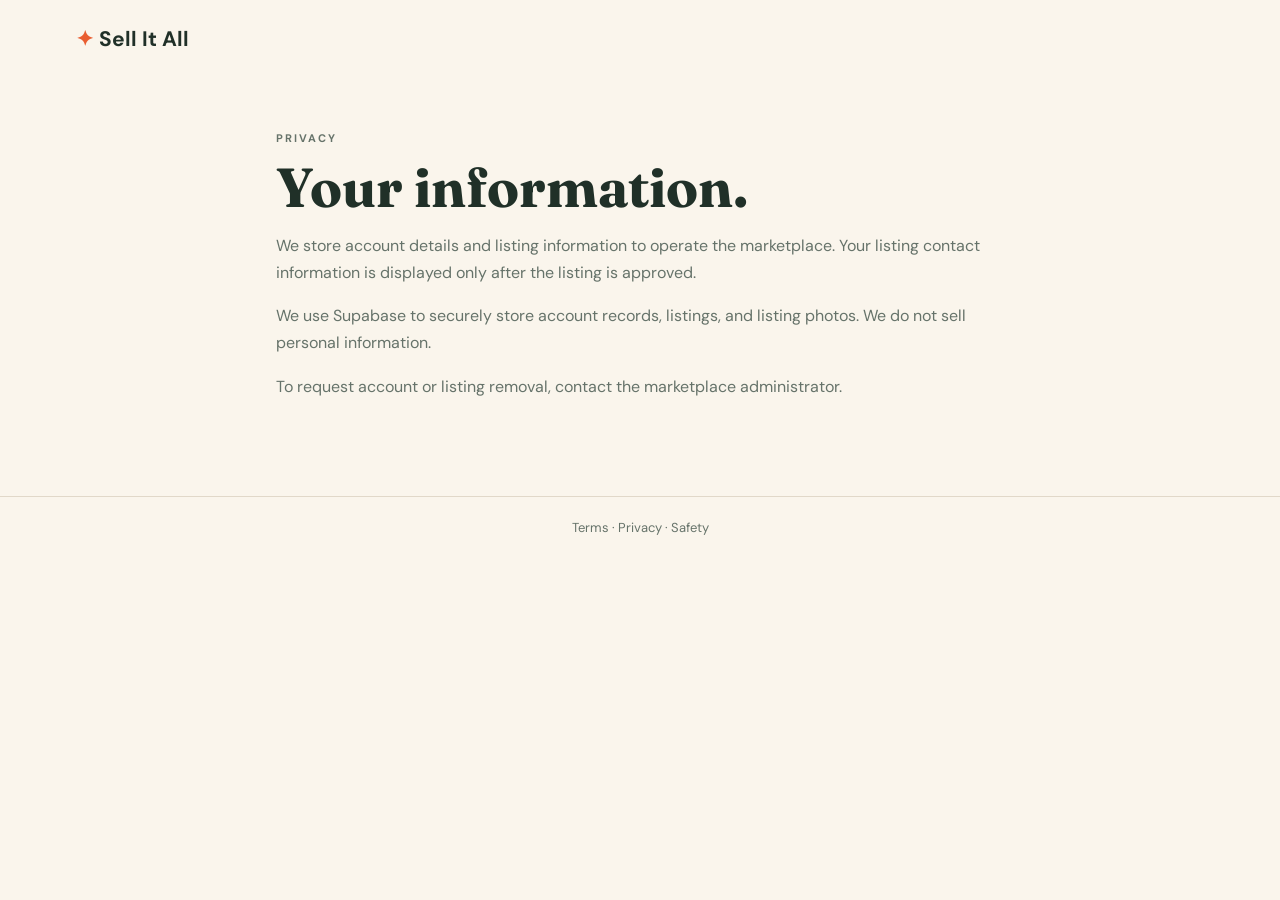
<file: privacy.html>
<!doctype html><html lang="en"><head><meta charset="utf-8"><meta name="viewport" content="width=device-width,initial-scale=1"><title>Privacy | Sell It All</title><link rel="stylesheet" href="styles.css"></head><body><nav class="nav"><a href="index.html" class="brand"><b>✦</b> Sell It All</a></nav><main class="wrap policy"><p class="eyebrow">Privacy</p><h2>Your information.</h2><p>We store account details and listing information to operate the marketplace. Your listing contact information is displayed only after the listing is approved.</p><p>We use Supabase to securely store account records, listings, and listing photos. We do not sell personal information.</p><p>To request account or listing removal, contact the marketplace administrator.</p></main><footer><a href="terms.html">Terms</a> · <a href="privacy.html">Privacy</a> · <a href="safety.html">Safety</a></footer></body></html>
</file>
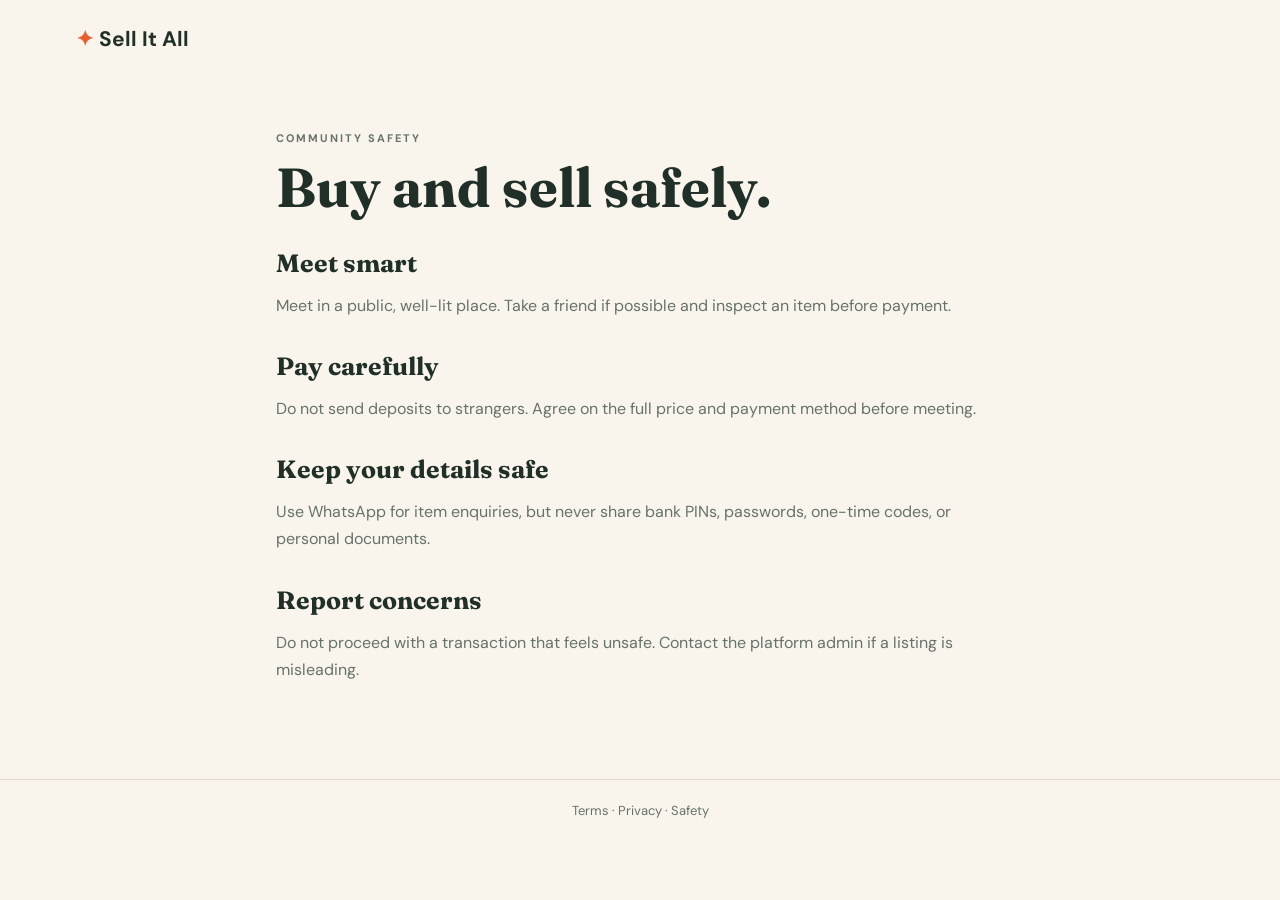
<file: safety.html>
<!doctype html><html lang="en"><head><meta charset="utf-8"><meta name="viewport" content="width=device-width,initial-scale=1"><title>Safety | Sell It All</title><link rel="stylesheet" href="styles.css"></head><body><nav class="nav"><a href="index.html" class="brand"><b>✦</b> Sell It All</a></nav><main class="wrap policy"><p class="eyebrow">Community safety</p><h2>Buy and sell safely.</h2><h3>Meet smart</h3><p>Meet in a public, well-lit place. Take a friend if possible and inspect an item before payment.</p><h3>Pay carefully</h3><p>Do not send deposits to strangers. Agree on the full price and payment method before meeting.</p><h3>Keep your details safe</h3><p>Use WhatsApp for item enquiries, but never share bank PINs, passwords, one-time codes, or personal documents.</p><h3>Report concerns</h3><p>Do not proceed with a transaction that feels unsafe. Contact the platform admin if a listing is misleading.</p></main><footer><a href="terms.html">Terms</a> · <a href="privacy.html">Privacy</a> · <a href="safety.html">Safety</a></footer></body></html>
</file>
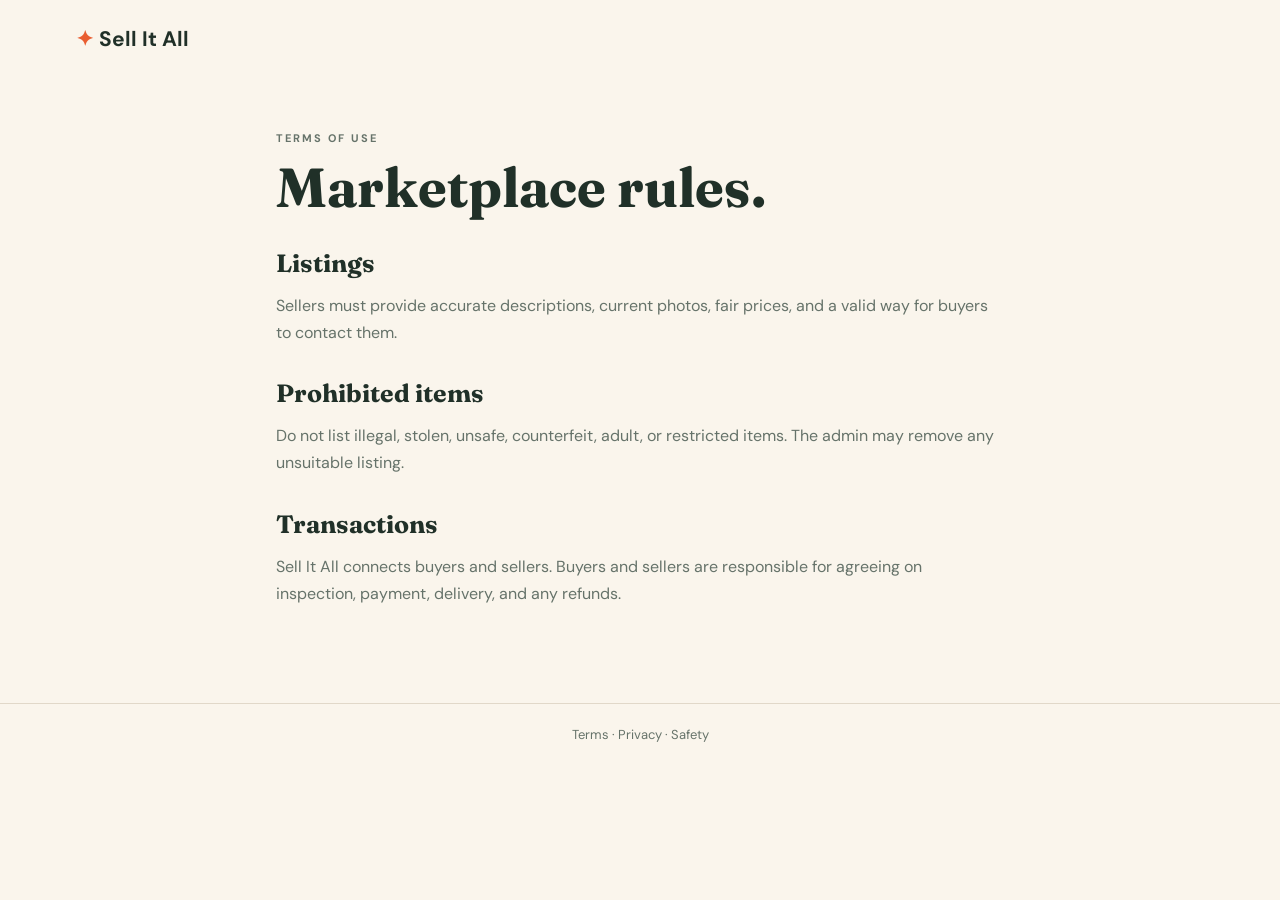
<file: terms.html>
<!doctype html><html lang="en"><head><meta charset="utf-8"><meta name="viewport" content="width=device-width,initial-scale=1"><title>Terms | Sell It All</title><link rel="stylesheet" href="styles.css"></head><body><nav class="nav"><a href="index.html" class="brand"><b>✦</b> Sell It All</a></nav><main class="wrap policy"><p class="eyebrow">Terms of use</p><h2>Marketplace rules.</h2><h3>Listings</h3><p>Sellers must provide accurate descriptions, current photos, fair prices, and a valid way for buyers to contact them.</p><h3>Prohibited items</h3><p>Do not list illegal, stolen, unsafe, counterfeit, adult, or restricted items. The admin may remove any unsuitable listing.</p><h3>Transactions</h3><p>Sell It All connects buyers and sellers. Buyers and sellers are responsible for agreeing on inspection, payment, delivery, and any refunds.</p></main><footer><a href="terms.html">Terms</a> · <a href="privacy.html">Privacy</a> · <a href="safety.html">Safety</a></footer></body></html>
</file>
<file: styles.css>
@import url('https://fonts.googleapis.com/css2?family=DM+Sans:wght@400;600;700&family=Fraunces:opsz,wght@9..144,600;9..144,700&display=swap');:root{--i:#203028;--p:#faf5ec;--o:#e95d30;--g:#356e57;--l:#e1d8c9;--m:#66736a;--w:#fffdf9}*{box-sizing:border-box}body{margin:0;background:var(--p);color:var(--i);font-family:'DM Sans',sans-serif}a{text-decoration:none;color:inherit}.nav{height:78px;max-width:1180px;margin:auto;padding:0 26px;display:flex;justify-content:space-between;align-items:center}.brand{font-size:21px;font-weight:700}.brand b,.eyebrow,.price{color:var(--o)}.links{display:flex;gap:22px;font-size:14px}.links a:hover{color:var(--o)}.adminlink{border:1px solid var(--l);padding:9px 13px;border-radius:30px}.wrap{max-width:1000px;margin:auto;padding:40px 26px 80px}.eyebrow{text-transform:uppercase;letter-spacing:2px;font-size:11px;font-weight:700}h1,h2,h3{font-family:Fraunces,serif;margin:8px 0;line-height:1.04}h1{font-size:clamp(50px,7vw,80px)}h2{font-size:clamp(36px,5vw,55px)}h3{font-size:23px}.sub{color:var(--m);line-height:1.65;max-width:580px}.button{display:inline-block;border:0;border-radius:30px;padding:15px 22px;background:var(--o);color:white;font-weight:700;font-size:14px;cursor:pointer}.secondary{background:transparent;border:1px solid var(--i);color:var(--i)}.hero{max-width:1180px;min-height:650px;margin:auto;padding:85px 26px;display:grid;grid-template-columns:1fr 1fr;gap:60px;align-items:center}.art{aspect-ratio:4/5;width:min(100%,430px);height:auto;justify-self:end;border-radius:16px;background:linear-gradient(145deg,#d6eadf,#8ebca5);position:relative;overflow:hidden;border:10px solid #fffdf9;box-shadow:0 22px 52px #274b3b38}.art:before{content:"";position:absolute;inset:0;border:1px solid #28554038;z-index:1;pointer-events:none}.sun{position:absolute;right:64px;top:52px;width:128px;height:128px;border-radius:50%;background:#f7c967;box-shadow:0 0 0 13px #f7c96738}.chair{position:absolute;bottom:75px;left:128px;font:220px Fraunces;color:#765039;z-index:1}.tag{position:absolute;background:#fffdf9;padding:10px 13px;border-radius:7px;font-size:12px;font-weight:700;letter-spacing:.02em;box-shadow:0 9px 22px #173c2b2b;z-index:2}.t1{top:30px;left:30px}.t2{bottom:28px;right:28px}.art.has-image{background-position:center;background-size:cover}.art.has-image:after{content:"";position:absolute;inset:0;background:linear-gradient(135deg,#0825155c,transparent 60%);z-index:0}.art.has-image .tag{z-index:2}.back{color:var(--m);font-size:14px}.head,.top{margin:30px 0}.top{display:flex;justify-content:space-between;align-items:end}.form{padding:28px;border:1px solid var(--l);border-radius:18px;background:var(--w);display:grid;gap:18px}.grid{display:grid;grid-template-columns:1fr 1fr;gap:17px}.contacts{grid-template-columns:repeat(3,1fr)}label{display:grid;gap:7px;font-size:13px;font-weight:700}input,select,textarea{padding:12px;border:1px solid var(--l);border-radius:8px;font:inherit}.list{display:grid;gap:14px}.row{padding:18px;border:1px solid var(--l);border-radius:14px;background:var(--w);display:grid;grid-template-columns:62px 1fr auto;gap:15px;align-items:center}.ico,.visual{display:grid;place-items:center;background:#dcecdf;color:var(--g)}.ico{width:62px;height:62px;border-radius:10px;font-size:28px}.row p,.card p{margin:5px 0;color:var(--m);font-size:13px;line-height:1.45}.badge{font-size:10px;font-weight:700;padding:8px 10px;border-radius:30px;background:#fff0c8;color:#836006}.approved{background:#dceee2;color:#276041}.small{border:0;border-radius:30px;padding:10px 12px;font-weight:700;cursor:pointer;background:#dceee2;color:#276041}.del{background:#f9dfd7;color:#a44227}.cards{display:grid;grid-template-columns:repeat(3,1fr);gap:16px}.card{border:1px solid var(--l);border-radius:14px;overflow:hidden;background:var(--w)}.visual{height:150px;font-size:55px}.card div:last-child{padding:16px}.price{font-size:18px!important;font-weight:700}.empty{padding:45px;border:1px dashed #cabfae;text-align:center;color:var(--m);border-radius:14px}footer{text-align:center;padding:22px;border-top:1px solid var(--l);color:var(--m);font-size:13px}@media(max-width:700px){.hero{grid-template-columns:1fr;padding-top:35px}.art{order:-1;width:100%;max-width:365px;justify-self:center}.chair{font-size:170px;left:85px}.grid,.contacts,.cards{grid-template-columns:1fr}.row{grid-template-columns:55px 1fr}.row .actions,.row .badge{grid-column:2}.top{align-items:start;flex-direction:column}.links a:not(.adminlink){display:none}}
.hero-editor{background:var(--w);border:1px solid var(--l);border-radius:16px;padding:24px;margin:0 0 24px}.hero-editor input{display:block;margin:14px 0}.art.has-image{background-size:cover;background-position:center}.art.has-image:after{content:'';position:absolute;inset:0;background:linear-gradient(90deg,#10241944,transparent)}.art.has-image .sun,.art.has-image .chair{display:none}.art.has-image .tag{z-index:1}.photo{height:150px;background:#dcecdf;display:grid;place-items:center;overflow:hidden}.photo img{width:100%;height:100%;object-fit:cover}.photo+.card-body{padding:16px}.row-photo{width:65px;height:65px;border-radius:10px;overflow:hidden;background:#dcecdf}.row-photo img{width:100%;height:100%;object-fit:cover}
.hero-editor{background:var(--w);border:1px solid var(--l);border-radius:16px;padding:24px;margin:0 0 24px}.hero-editor input{display:block;margin:14px 0}.art.has-image{background-size:cover;background-position:center}.art.has-image:after{content:'';position:absolute;inset:0;background:linear-gradient(90deg,#10241955,transparent)}.art.has-image .sun,.art.has-image .chair{display:none}.art.has-image .tag{z-index:1}.photo{height:150px;background:#dcecdf;overflow:hidden}.photo img{width:100%;height:100%;object-fit:cover}.row-photo{height:65px;width:65px;border-radius:10px;overflow:hidden;background:#dcecdf}.row-photo img{height:100%;width:100%;object-fit:cover}
.login-wrap{min-height:calc(100vh - 78px);display:grid;place-items:center;padding:35px 18px}.login-card{width:min(100%,520px)}.login-card h2{margin-bottom:15px}.login-card .form{margin:24px 0}.login-error{margin:0;color:#b43f25;font-size:13px}.adminlink{display:none!important}
 .auth-tabs{display:flex;gap:8px;margin:22px 0 0}.tab{border:0;background:transparent;padding:10px 5px;margin-right:15px;font-weight:700;color:var(--m);cursor:pointer;border-bottom:2px solid transparent}.tab.active{color:var(--o);border-color:var(--o)}.hidden{display:none!important}.login-card .secondary{margin:12px 0 0}
 .whatsapp{display:block;margin-top:15px;border-radius:9px;padding:11px 13px;text-align:center;background:#25D366;color:#fff;font-size:13px;font-weight:700}.whatsapp:hover{background:#1daf55}
.market-filters{display:grid;grid-template-columns:1fr 220px;gap:14px;align-items:end;margin:0 0 13px;padding:17px;border:1px solid var(--l);border-radius:14px;background:var(--w)}.search-box{position:relative}.search-box span{position:absolute;left:13px;bottom:11px;color:var(--m);font-size:22px}.search-box input{padding-left:39px}.filter-select select{margin-top:7px}.market-summary{font-size:13px;color:var(--m);margin:0 0 18px}@media(max-width:700px){.market-filters{grid-template-columns:1fr}}
.sold{background:#e9e4dd;color:#665f56}.rejected{background:#f9dfd7;color:#a44227}.rejection{color:#a44227!important;font-weight:700}.sold-btn{background:#e9e4dd;color:#514b44}.reject-btn{background:#ffe7b9;color:#775700}.card-link{display:block}.card-actions{padding:0 16px 16px;display:grid;gap:9px}.detail-link{font-size:13px;font-weight:700;color:var(--g)}.detail{display:grid;grid-template-columns:1fr 1fr;gap:45px;margin-top:36px;align-items:start}.detail-image{min-height:410px;background:#dcecdf;border-radius:18px;overflow:hidden;display:grid;place-items:center;font-size:90px}.detail-image img{height:100%;width:100%;object-fit:cover}.detail-meta{display:grid;grid-template-columns:repeat(3,1fr);gap:10px;margin:25px 0}.detail-meta p{margin:0;border:1px solid var(--l);background:var(--w);padding:12px;border-radius:10px;font-size:13px}.detail-meta b{display:block;color:var(--m);font-size:11px;text-transform:uppercase;letter-spacing:1px;margin-bottom:5px}.big-price{font-size:28px!important}.policy{max-width:780px}.policy h3{font-size:25px;margin-top:34px}.policy p{color:var(--m);line-height:1.7}.card .whatsapp{margin-top:0}@media(max-width:700px){.detail{grid-template-columns:1fr;gap:24px}.detail-image{min-height:280px}.detail-meta{grid-template-columns:1fr}.row .actions{display:flex;flex-wrap:wrap}.row{align-items:start}}
.upload-help,.form-status{color:var(--m);font-size:13px;margin:8px 0}.form-status.error{color:#a44227}.form-status.success{color:#276041}
.vtu-button{background:var(--g)}.vtu-button:hover{background:#285944}.admin-section{margin:28px 0}.vtu-row{grid-template-columns:56px 1fr auto}.vtu-icon{width:56px;height:56px;border-radius:10px;background:#e1ece4;color:var(--g);display:grid;place-items:center;font-size:24px}.vtu-meta{font-size:12px!important;color:var(--m)!important}@media(max-width:700px){.cta{display:flex;flex-wrap:wrap}.vtu-row{grid-template-columns:56px 1fr}.vtu-row .actions{grid-column:2}}
.admin-identity{font-size:12px;color:var(--m);max-width:160px;overflow:hidden;text-overflow:ellipsis;white-space:nowrap}.nav-logout{border:1px solid var(--l);background:transparent;border-radius:99px;padding:8px 12px;color:var(--i);font:700 12px "DM Sans";cursor:pointer}.nav-logout:hover{border-color:var(--o);color:var(--o)}
.install-prompt{position:fixed;z-index:20;right:20px;bottom:20px;display:flex;align-items:center;gap:12px;max-width:370px;padding:14px;background:#fffdf9;border:1px solid var(--l);border-radius:14px;box-shadow:0 12px 32px #20302830}.install-icon{display:grid;place-items:center;width:40px;height:40px;border-radius:11px;background:var(--g);color:#fff;font-size:20px}.install-prompt strong{font-size:14px}.install-prompt p{margin:3px 0 0;color:var(--m);font-size:12px}.install-prompt .small{margin-left:auto}.dismiss-install{border:0;background:transparent;color:var(--m);font-size:23px;cursor:pointer;padding:3px}@media(max-width:520px){.install-prompt{left:12px;right:12px;bottom:12px}}
/* Appearance switch */
.theme-switch{display:inline-flex;align-items:center;gap:7px;border:1px solid var(--l);border-radius:99px;background:var(--w);padding:5px 10px 5px 7px;color:var(--i);font:700 11px 'DM Sans';cursor:pointer;white-space:nowrap}.theme-dot{width:19px;height:19px;border-radius:50%;background:#0a2b55;box-shadow:inset -5px -4px 0 #fff}.theme-switch:hover{border-color:var(--o)}body.deep-blue{--i:#f7fbff;--p:#061b38;--o:#82c7ff;--g:#78b7ee;--l:#294d76;--m:#bdd3e9;--w:#0c2a50;background:#061b38}body.deep-blue .nav,body.deep-blue .hero,body.deep-blue .wrap{position:relative;z-index:1}body.deep-blue .art{background:#123e6b}body.deep-blue .sun{background:#d9f0ff}body.deep-blue .chair{color:#d9f0ff}body.deep-blue .tag{background:#f7fbff;color:#061b38}body.deep-blue input,body.deep-blue select,body.deep-blue textarea{background:#0b294d;color:#f7fbff;border-color:#315b87}body.deep-blue .secondary,body.deep-blue .nav-logout{border-color:#8ec8f4;color:#f7fbff}body.deep-blue .card,body.deep-blue .form,body.deep-blue .row,body.deep-blue .market-filters,body.deep-blue .hero-editor,body.deep-blue .detail-meta p{background:#0c2a50;border-color:#294d76}body.deep-blue .ico,body.deep-blue .visual{background:#173e68;color:#dff2ff}body.deep-blue .theme-switch{background:#f7fbff;color:#061b38;border-color:#f7fbff}body.deep-blue .theme-dot{background:#fff;box-shadow:inset -5px -4px 0 #5baeea}body.deep-blue footer{border-color:#294d76}body.deep-blue .small{background:#1e527f;color:#fff}body.deep-blue .del{background:#6a3040;color:#ffe0e6}

.top-install{border:0;border-radius:99px;background:var(--o);color:#fff;padding:10px 15px;font:700 12px "DM Sans";cursor:pointer;white-space:nowrap;box-shadow:0 5px 14px #e95d3040}.top-install:hover{background:#285944}body.deep-blue .top-install{background:#82c7ff;color:#061b38}@media(max-width:700px){.top-install{font-size:11px;padding:8px 10px}.links{gap:9px}}
</file>
